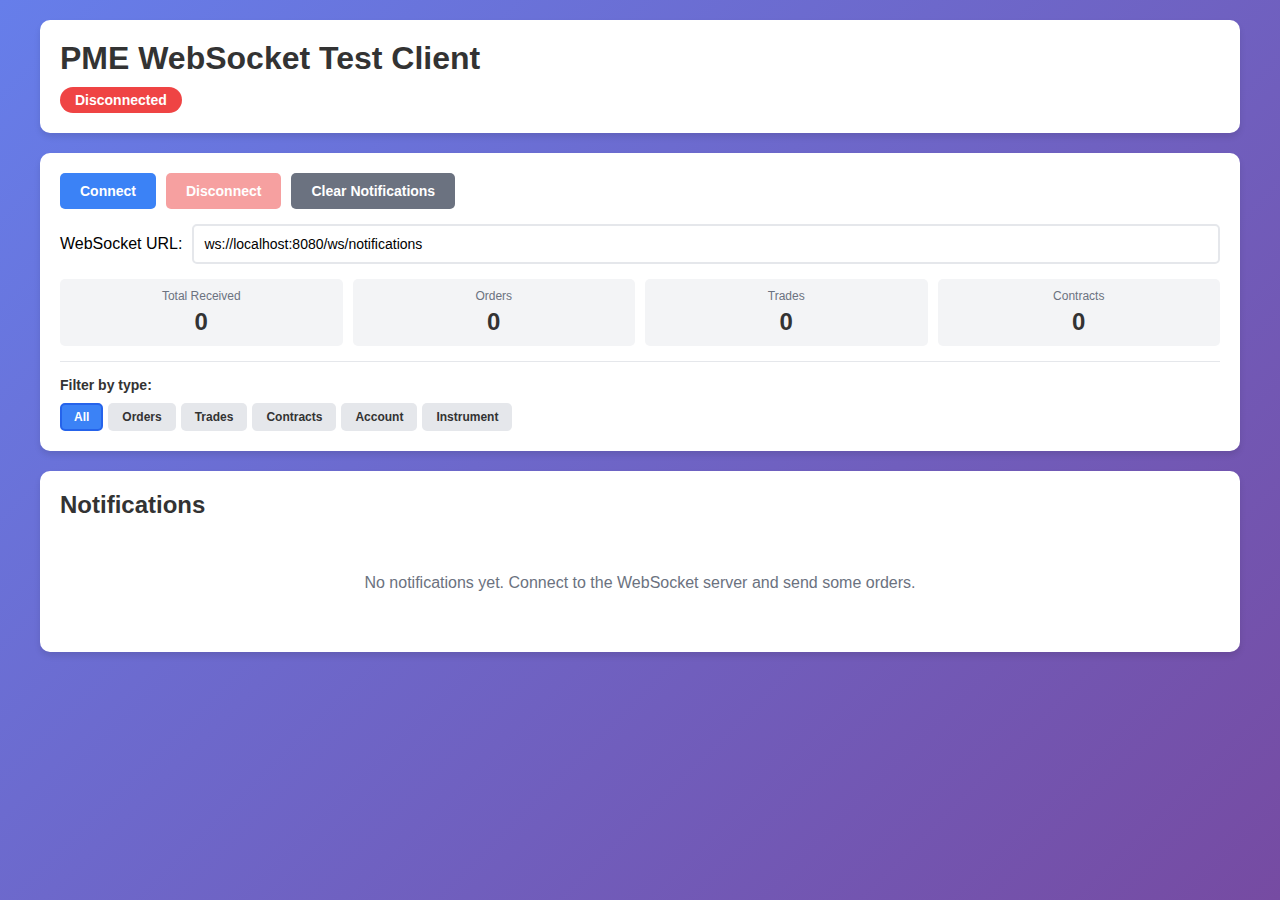
<file: tests/pmeapi/test_websocket.html>
<!DOCTYPE html>
<html lang="en">
<head>
    <meta charset="UTF-8">
    <meta name="viewport" content="width=device-width, initial-scale=1.0">
    <title>PME WebSocket Test Client</title>
    <style>
        * {
            margin: 0;
            padding: 0;
            box-sizing: border-box;
        }

        body {
            font-family: 'Segoe UI', Tahoma, Geneva, Verdana, sans-serif;
            background: linear-gradient(135deg, #667eea 0%, #764ba2 100%);
            min-height: 100vh;
            padding: 20px;
        }

        .container {
            max-width: 1200px;
            margin: 0 auto;
        }

        .header {
            background: white;
            padding: 20px;
            border-radius: 10px;
            margin-bottom: 20px;
            box-shadow: 0 4px 6px rgba(0, 0, 0, 0.1);
        }

        h1 {
            color: #333;
            margin-bottom: 10px;
        }

        .status {
            display: inline-block;
            padding: 5px 15px;
            border-radius: 20px;
            font-size: 14px;
            font-weight: bold;
        }

        .status.connected {
            background-color: #10b981;
            color: white;
        }

        .status.disconnected {
            background-color: #ef4444;
            color: white;
        }

        .status.connecting {
            background-color: #f59e0b;
            color: white;
        }

        .controls {
            background: white;
            padding: 20px;
            border-radius: 10px;
            margin-bottom: 20px;
            box-shadow: 0 4px 6px rgba(0, 0, 0, 0.1);
        }

        .button-group {
            display: flex;
            gap: 10px;
            margin-bottom: 15px;
        }

        button {
            padding: 10px 20px;
            border: none;
            border-radius: 5px;
            font-size: 14px;
            font-weight: bold;
            cursor: pointer;
            transition: all 0.3s;
        }

        button.primary {
            background-color: #3b82f6;
            color: white;
        }

        button.primary:hover {
            background-color: #2563eb;
        }

        button.danger {
            background-color: #ef4444;
            color: white;
        }

        button.danger:hover {
            background-color: #dc2626;
        }

        button.secondary {
            background-color: #6b7280;
            color: white;
        }

        button.secondary:hover {
            background-color: #4b5563;
        }

        button:disabled {
            opacity: 0.5;
            cursor: not-allowed;
        }

        .input-group {
            display: flex;
            gap: 10px;
            align-items: center;
        }

        input[type="text"] {
            flex: 1;
            padding: 10px;
            border: 2px solid #e5e7eb;
            border-radius: 5px;
            font-size: 14px;
        }

        input[type="text"]:focus {
            outline: none;
            border-color: #3b82f6;
        }

        .stats {
            display: grid;
            grid-template-columns: repeat(auto-fit, minmax(150px, 1fr));
            gap: 10px;
            margin-top: 15px;
        }

        .stat {
            background: #f3f4f6;
            padding: 10px;
            border-radius: 5px;
            text-align: center;
        }

        .stat-label {
            font-size: 12px;
            color: #6b7280;
            margin-bottom: 5px;
        }

        .stat-value {
            font-size: 24px;
            font-weight: bold;
            color: #333;
        }

        .notifications {
            background: white;
            padding: 20px;
            border-radius: 10px;
            box-shadow: 0 4px 6px rgba(0, 0, 0, 0.1);
            max-height: 600px;
            overflow-y: auto;
        }

        .notifications h2 {
            color: #333;
            margin-bottom: 15px;
        }

        .notification {
            background: #f9fafb;
            border-left: 4px solid #3b82f6;
            padding: 15px;
            margin-bottom: 10px;
            border-radius: 5px;
        }

        .notification.error {
            border-left-color: #ef4444;
            background: #fef2f2;
        }

        .notification-header {
            display: flex;
            justify-content: space-between;
            align-items: center;
            margin-bottom: 10px;
        }

        .notification-type {
            font-weight: bold;
            color: #3b82f6;
        }

        .notification.error .notification-type {
            color: #ef4444;
        }

        .notification-time {
            font-size: 12px;
            color: #6b7280;
        }

        .notification-data {
            background: white;
            padding: 10px;
            border-radius: 3px;
            font-family: 'Courier New', monospace;
            font-size: 12px;
            overflow-x: auto;
        }

        .empty-state {
            text-align: center;
            color: #6b7280;
            padding: 40px;
        }

        .filter-group {
            margin-top: 15px;
            padding-top: 15px;
            border-top: 1px solid #e5e7eb;
        }

        .filter-label {
            font-size: 14px;
            font-weight: bold;
            color: #333;
            margin-bottom: 10px;
        }

        .filter-buttons {
            display: flex;
            flex-wrap: wrap;
            gap: 5px;
        }

        .filter-button {
            padding: 5px 12px;
            font-size: 12px;
            background: #e5e7eb;
            color: #333;
            border: 2px solid transparent;
        }

        .filter-button.active {
            background: #3b82f6;
            color: white;
            border-color: #2563eb;
        }
    </style>
</head>
<body>
    <div class="container">
        <div class="header">
            <h1>PME WebSocket Test Client</h1>
            <span id="status" class="status disconnected">Disconnected</span>
        </div>

        <div class="controls">
            <div class="button-group">
                <button id="connectBtn" class="primary">Connect</button>
                <button id="disconnectBtn" class="danger" disabled>Disconnect</button>
                <button id="clearBtn" class="secondary">Clear Notifications</button>
            </div>

            <div class="input-group">
                <label for="wsUrl">WebSocket URL:</label>
                <input type="text" id="wsUrl" value="ws://localhost:8080/ws/notifications" />
            </div>

            <div class="stats">
                <div class="stat">
                    <div class="stat-label">Total Received</div>
                    <div class="stat-value" id="totalCount">0</div>
                </div>
                <div class="stat">
                    <div class="stat-label">Orders</div>
                    <div class="stat-value" id="orderCount">0</div>
                </div>
                <div class="stat">
                    <div class="stat-label">Trades</div>
                    <div class="stat-value" id="tradeCount">0</div>
                </div>
                <div class="stat">
                    <div class="stat-label">Contracts</div>
                    <div class="stat-value" id="contractCount">0</div>
                </div>
            </div>

            <div class="filter-group">
                <div class="filter-label">Filter by type:</div>
                <div class="filter-buttons">
                    <button class="filter-button active" data-filter="all">All</button>
                    <button class="filter-button" data-filter="order">Orders</button>
                    <button class="filter-button" data-filter="trade">Trades</button>
                    <button class="filter-button" data-filter="contract">Contracts</button>
                    <button class="filter-button" data-filter="account">Account</button>
                    <button class="filter-button" data-filter="instrument">Instrument</button>
                </div>
            </div>
        </div>

        <div class="notifications">
            <h2>Notifications</h2>
            <div id="notificationList">
                <div class="empty-state">
                    No notifications yet. Connect to the WebSocket server and send some orders.
                </div>
            </div>
        </div>
    </div>

    <script>
        let ws = null;
        let notifications = [];
        let currentFilter = 'all';
        let stats = {
            total: 0,
            orders: 0,
            trades: 0,
            contracts: 0
        };

        const statusEl = document.getElementById('status');
        const connectBtn = document.getElementById('connectBtn');
        const disconnectBtn = document.getElementById('disconnectBtn');
        const clearBtn = document.getElementById('clearBtn');
        const wsUrlInput = document.getElementById('wsUrl');
        const notificationListEl = document.getElementById('notificationList');

        // Connect button handler
        connectBtn.addEventListener('click', () => {
            const url = wsUrlInput.value.trim();
            if (!url) {
                alert('Please enter a WebSocket URL');
                return;
            }
            connect(url);
        });

        // Disconnect button handler
        disconnectBtn.addEventListener('click', disconnect);

        // Clear button handler
        clearBtn.addEventListener('click', () => {
            notifications = [];
            stats = { total: 0, orders: 0, trades: 0, contracts: 0 };
            updateUI();
        });

        // Filter buttons
        document.querySelectorAll('.filter-button').forEach(btn => {
            btn.addEventListener('click', () => {
                document.querySelectorAll('.filter-button').forEach(b => b.classList.remove('active'));
                btn.classList.add('active');
                currentFilter = btn.dataset.filter;
                updateUI();
            });
        });

        // Connect to WebSocket
        function connect(url) {
            try {
                setStatus('connecting');
                ws = new WebSocket(url);

                ws.onopen = () => {
                    console.log('WebSocket connected');
                    setStatus('connected');
                    connectBtn.disabled = true;
                    disconnectBtn.disabled = false;
                };

                ws.onmessage = (event) => {
                    try {
                        const notification = JSON.parse(event.data);
                        handleNotification(notification);
                    } catch (error) {
                        console.error('Failed to parse notification:', error);
                        addErrorNotification('Failed to parse: ' + event.data);
                    }
                };

                ws.onerror = (error) => {
                    console.error('WebSocket error:', error);
                    addErrorNotification('WebSocket error occurred');
                };

                ws.onclose = () => {
                    console.log('WebSocket disconnected');
                    setStatus('disconnected');
                    connectBtn.disabled = false;
                    disconnectBtn.disabled = true;
                    ws = null;
                };
            } catch (error) {
                console.error('Failed to connect:', error);
                setStatus('disconnected');
                alert('Failed to connect to WebSocket: ' + error.message);
            }
        }

        // Disconnect from WebSocket
        function disconnect() {
            if (ws) {
                ws.close();
            }
        }

        // Set connection status
        function setStatus(status) {
            statusEl.className = 'status ' + status;
            statusEl.textContent = status.charAt(0).toUpperCase() + status.slice(1);
        }

        // Handle incoming notification
        function handleNotification(notification) {
            notifications.unshift(notification);
            if (notifications.length > 100) {
                notifications.pop();
            }

            // Update stats
            stats.total++;
            if (notification.type.includes('order')) stats.orders++;
            if (notification.type.includes('trade')) stats.trades++;
            if (notification.type.includes('contract')) stats.contracts++;

            updateUI();
        }

        // Add error notification
        function addErrorNotification(message) {
            notifications.unshift({
                type: 'error',
                timestamp: Date.now(),
                data: { message }
            });
            updateUI();
        }

        // Update UI
        function updateUI() {
            // Update stats
            document.getElementById('totalCount').textContent = stats.total;
            document.getElementById('orderCount').textContent = stats.orders;
            document.getElementById('tradeCount').textContent = stats.trades;
            document.getElementById('contractCount').textContent = stats.contracts;

            // Filter notifications
            let filtered = notifications;
            if (currentFilter !== 'all') {
                filtered = notifications.filter(n => n.type.includes(currentFilter));
            }

            // Render notifications
            if (filtered.length === 0) {
                notificationListEl.innerHTML = '<div class="empty-state">No notifications match the current filter.</div>';
                return;
            }

            notificationListEl.innerHTML = filtered.map(n => {
                const date = new Date(n.timestamp);
                const timeStr = date.toLocaleString();
                const dataStr = JSON.stringify(n.data, null, 2);
                const isError = n.type === 'error';

                return `
                    <div class="notification ${isError ? 'error' : ''}">
                        <div class="notification-header">
                            <span class="notification-type">${n.type}</span>
                            <span class="notification-time">${timeStr}</span>
                        </div>
                        <div class="notification-data">${dataStr}</div>
                    </div>
                `;
            }).join('');
        }

        // Auto-connect on page load (optional)
        // connect(wsUrlInput.value);
    </script>
</body>
</html>
</file>
